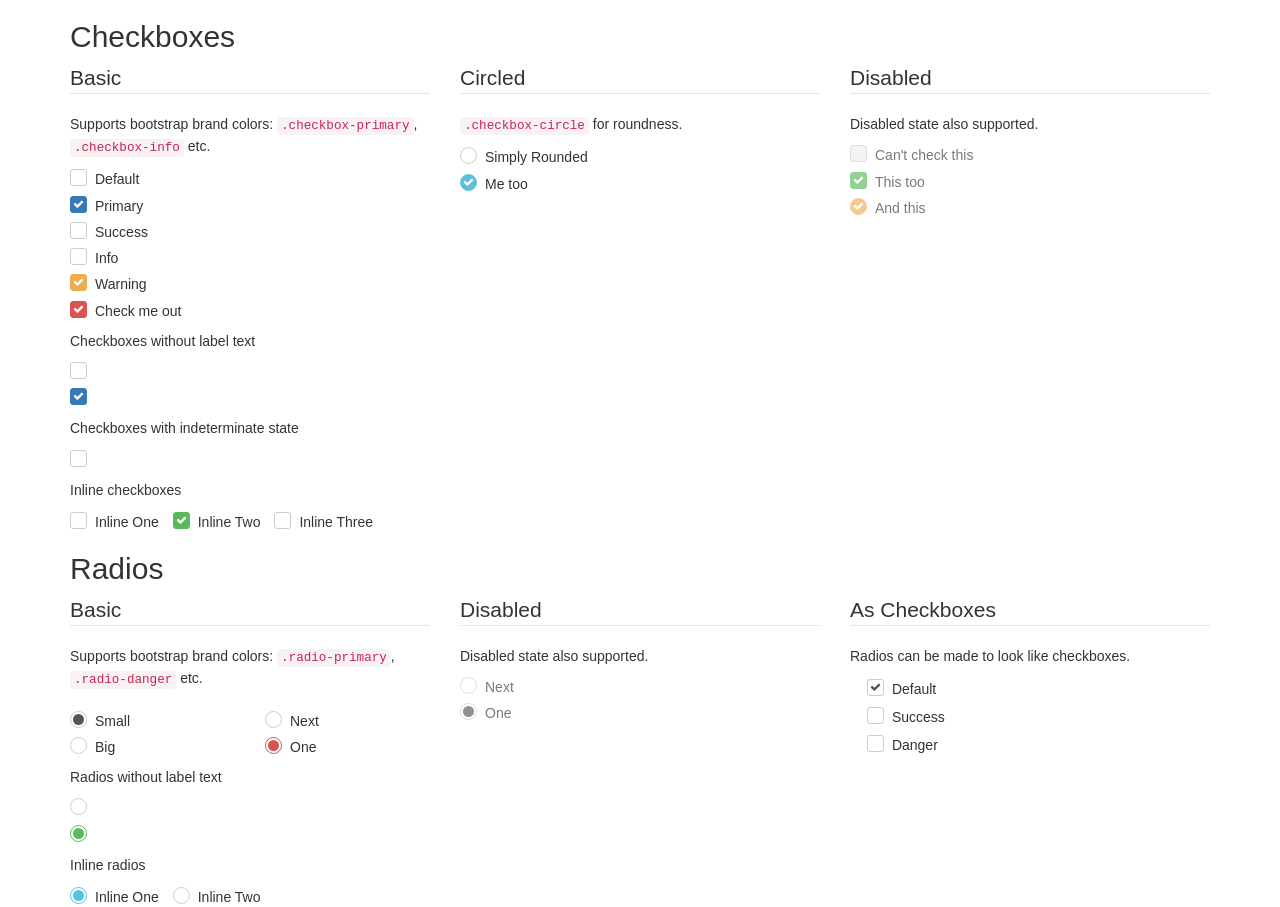
<file: plugins/awesome-bootstrap-checkbox/index.html>
<!DOCTYPE html>
<html>
<head lang="en">
    <meta charset="UTF-8">
    <title>awesome bootstrap checkbox demo</title>
    <link rel="stylesheet" href="../bootstrap-3.3.0/css/bootstrap.css"/>
    <link rel="stylesheet" href="../font-awesome-4.7.0/css/font-awesome.css"/>
    <link rel="stylesheet" href="awesome-bootstrap-checkbox.css"/>
</head>
<body>
<div class="container">
    <h2>Checkboxes</h2>
    <form role="form">
        <div class="row">
            <div class="col-md-4">
                <fieldset>
                    <legend>
                        Basic
                    </legend>
                    <p>
                        Supports bootstrap brand colors: <code>.checkbox-primary</code>, <code>.checkbox-info</code> etc.
                    </p>
                    <div class="checkbox">
                        <input id="checkbox1" class="styled" type="checkbox">
                        <label for="checkbox1">
                            Default
                        </label>
                    </div>
                    <div class="checkbox checkbox-primary">
                        <input id="checkbox2" class="styled" type="checkbox" checked>
                        <label for="checkbox2">
                            Primary
                        </label>
                    </div>
                    <div class="checkbox checkbox-success">
                        <input id="checkbox3" class="styled" type="checkbox">
                        <label for="checkbox3">
                            Success
                        </label>
                    </div>
                    <div class="checkbox checkbox-info">
                        <input id="checkbox4" class="styled" type="checkbox">
                        <label for="checkbox4">
                            Info
                        </label>
                    </div>
                    <div class="checkbox checkbox-warning">
                        <input id="checkbox5" type="checkbox" class="styled" checked>
                        <label for="checkbox5">
                            Warning
                        </label>
                    </div>
                    <div class="checkbox checkbox-danger">
                        <input id="checkbox6" type="checkbox" class="styled" checked>
                        <label for="checkbox6">
                            Check me out
                        </label>
                    </div>
                    <p>Checkboxes without label text</p>
                    <div class="checkbox">
                        <input type="checkbox" class="styled" id="singleCheckbox1" value="option1" aria-label="Single checkbox One">
                        <label></label>
                    </div>
                    <div class="checkbox checkbox-primary">
                        <input type="checkbox" class="styled styled-primary" id="singleCheckbox2" value="option2" checked aria-label="Single checkbox Two">
                        <label></label>
                    </div>
                    <p>Checkboxes with indeterminate state</p>
                    <div class="checkbox checkbox-primary">
                        <input id="indeterminateCheckbox" class="styled" type="checkbox" onclick="changeState(this)">
                        <label></label>
                    </div>
                    <p>Inline checkboxes</p>
                    <div class="checkbox checkbox-inline">
                        <input type="checkbox" class="styled" id="inlineCheckbox1" value="option1">
                        <label for="inlineCheckbox1"> Inline One </label>
                    </div>
                    <div class="checkbox checkbox-success checkbox-inline">
                        <input type="checkbox" class="styled" id="inlineCheckbox2" value="option1" checked>
                        <label for="inlineCheckbox2"> Inline Two </label>
                    </div>
                    <div class="checkbox checkbox-inline">
                        <input type="checkbox" class="styled" id="inlineCheckbox3" value="option1">
                        <label for="inlineCheckbox3"> Inline Three </label>
                    </div>
                </fieldset>
            </div>
            <div class="col-md-4">
                <fieldset>
                    <legend>
                        Circled
                    </legend>
                    <p>
                        <code>.checkbox-circle</code> for roundness.
                    </p>
                    <div class="checkbox checkbox-circle">
                        <input id="checkbox7" class="styled" type="checkbox">
                        <label for="checkbox7">
                            Simply Rounded
                        </label>
                    </div>
                    <div class="checkbox checkbox-info checkbox-circle">
                        <input id="checkbox8" class="styled" type="checkbox" checked>
                        <label for="checkbox8">
                            Me too
                        </label>
                    </div>
                </fieldset>
            </div>
            <div class="col-md-4">
                <fieldset>
                    <legend>
                        Disabled
                    </legend>
                    <p>
                        Disabled state also supported.
                    </p>
                    <div class="checkbox">
                        <input class="styled" id="checkbox9" type="checkbox" disabled>
                        <label for="checkbox9">
                            Can't check this
                        </label>
                    </div>
                    <div class="checkbox checkbox-success">
                        <input class="styled styled" id="checkbox10" type="checkbox" disabled checked>
                        <label for="checkbox10">
                            This too
                        </label>
                    </div>
                    <div class="checkbox checkbox-warning checkbox-circle">
                        <input class="styled" id="checkbox11" type="checkbox" disabled checked>
                        <label for="checkbox11">
                            And this
                        </label>
                    </div>
                </fieldset>
            </div>
        </div>
    </form>
    <h2>Radios</h2>
    <form role="form">
        <div class="row">
            <div class="col-md-4">
                <fieldset>
                    <legend>
                        Basic
                    </legend>
                    <p>
                        Supports bootstrap brand colors: <code>.radio-primary</code>, <code>.radio-danger</code> etc.
                    </p>
                    <div class="row">
                        <div class="col-sm-6">
                            <div class="radio">
                                <input type="radio" name="radio1" id="radio1" value="option1" checked>
                                <label for="radio1">
                                    Small
                                </label>
                            </div>
                            <div class="radio">
                                <input type="radio" name="radio1" id="radio2" value="option2">
                                <label for="radio2">
                                    Big
                                </label>
                            </div>
                        </div>
                        <div class="col-sm-6">
                            <div class="radio radio-danger">
                                <input type="radio" name="radio2" id="radio3" value="option1">
                                <label for="radio3">
                                    Next
                                </label>
                            </div>
                            <div class="radio radio-danger">
                                <input type="radio" name="radio2" id="radio4" value="option2" checked>
                                <label for="radio4">
                                    One
                                </label>
                            </div>
                        </div>
                    </div>
                    <p>Radios without label text</p>
                    <div class="radio">
                        <input type="radio" id="singleRadio1" value="option1" name="radioSingle1" aria-label="Single radio One">
                        <label></label>
                    </div>
                    <div class="radio radio-success">
                        <input type="radio" id="singleRadio2" value="option2" name="radioSingle1" checked aria-label="Single radio Two">
                        <label></label>
                    </div>
                    <p>Inline radios</p>
                    <div class="radio radio-info radio-inline">
                        <input type="radio" id="inlineRadio1" value="option1" name="radioInline" checked>
                        <label for="inlineRadio1"> Inline One </label>
                    </div>
                    <div class="radio radio-inline">
                        <input type="radio" id="inlineRadio2" value="option2" name="radioInline">
                        <label for="inlineRadio2"> Inline Two </label>
                    </div>
                </fieldset>
            </div>
            <div class="col-md-4">
                <fieldset>
                    <legend>
                        Disabled
                    </legend>
                    <p>
                        Disabled state also supported.
                    </p>
                    <div class="radio radio-danger">
                        <input type="radio" name="radio3" id="radio5" value="option1" disabled>
                        <label for="radio5">
                            Next
                        </label>
                    </div>
                    <div class="radio">
                        <input type="radio" name="radio3" id="radio6" value="option2" checked disabled>
                        <label for="radio6">
                            One
                        </label>
                    </div>
                </fieldset>
            </div>
            <div class="col-md-4">
                <fieldset>
                    <legend>
                        As Checkboxes
                    </legend>
                    <p>
                        Radios can be made to look like checkboxes.
                    </p>
                    <div class="checkbox checkbox">
                        <input type="radio" name="radio4" id="radio7" value="option1" checked>
                        <label for="radio7">
                            Default
                        </label>
                    </div>
                    <div class="checkbox checkbox-success">
                        <input type="radio" name="radio4" id="radio8" value="option2">
                        <label for="radio8">
                            Success
                        </label>
                    </div>
                    <div class="checkbox checkbox-danger">
                        <input type="radio" name="radio4" id="radio9" value="option3">
                        <label for="radio9">
                            Danger
                        </label>
                    </div>
                </fieldset>
            </div>
        </div>
    </form>
</div>
<script type="text/javascript">
    function changeState(el) {
        if (el.readOnly) el.checked=el.readOnly=false;
        else if (!el.checked) el.readOnly=el.indeterminate=true;
    }
</script>
</body>
</html>
</file>
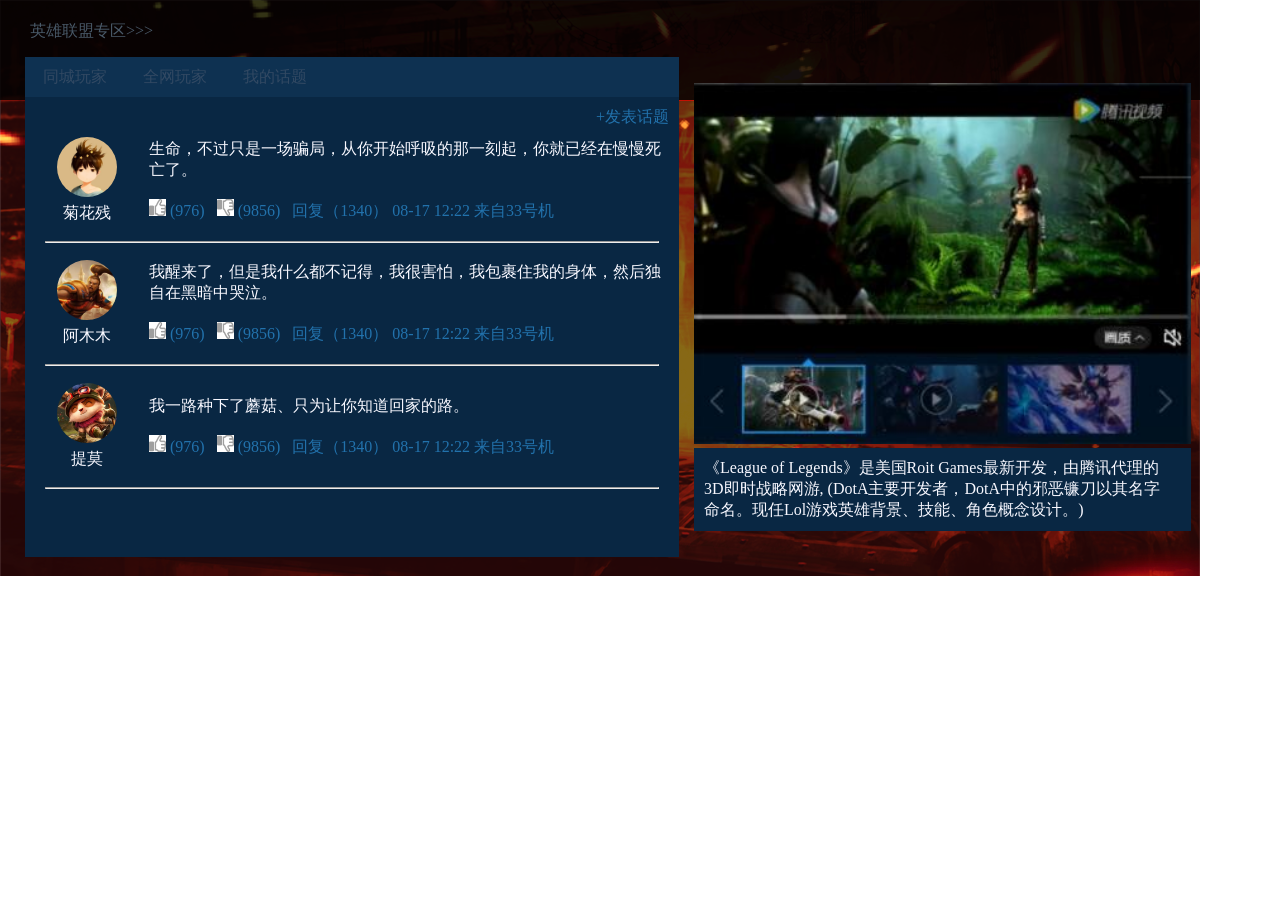
<file: page/game.html>
<!DOCTYPE html>
<html>

	<head>
		<meta charset="UTF-8">
		<title>游戏详情页</title>

		<style type="text/css">
			body{
				overflow-x: hidden; overflow-y: hidden

			}
			#id1 {
				width: 1200px;
				height: 540px;
				/*opacity: 0.9;*/
				background-color: #2b3942;
				padding-bottom: 35px;
				padding-top: 1px;
				background-image: url(img/背景.png);
			}
			
			#id2 {
				margin: 10px;
				height: 500px;
			}
			
			#movie1 {
				margin-right: 10px;
			}
			
			#text1 {
				width: 900px;
				background-color: dimgrey;
			}
			
			li {
				list-style: none;
			}
			
			* {
				padding: 0;
				margin: 0;
			}
			
			.tab-list {
				text-align: center;
				line-height: 40px;
				height: 40px;
				border-bottom: none;
				background-color: #0e3151;
			}
			
			.tab-list li {
				float: left;
				width: 100px;
				cursor: pointer;
				color: #324963;
			}
			
			.tab-content li {
				width: 654px;
				height: 460px;
				margin: 0px;
				background-color: #092743;
			}
			
			#publish {
				float: right;
			}
			
			img.head-jpg {
				width: 60px;
				height: 60px;
				border-radius: 50%;
				overflow: hidden;
				margin: 30px;
				margin-top: 0px;
			}
			
			img.icon {
				width: 17px;
				height: 17px;
				border: 0 black;
				color: #1A364E;
			}
			
			p {
				/*text-indent: 2em;*/
				color: ghostwhite;
				margin-right: 10px;
			}
			
			#name1 {
				text-align: center;
				margin-left: 9px;
				margin-top: -28px;
			}
			
			hr {
				margin: 15px 20px;
				color: #112f4b;
			}
			
			a.remark_publish {
				    text-decoration: none;
				    margin: 10px 10px 0px;
				    float: right;
				    color: #2272ac;
			}
			
			span {
				color: #2272ac;
			}
			
			#movie1 {
				margin-top: 100px;
			}
			
			#nav {
				width: 590px;
				height: 300px;
				border: 1px solid #1a1f2d;
				position: fixed;
				left: 20%;
				top: 20%;
				z-index: 999;
				background-color: #1A1F2D;
				padding-top: 3px;
				display: none;
			}
			
			#remark {
				background-color: #1A1F2D;
				width: 550px;
				height: 150px;
				margin: 40px 20px;
				color: white;
				background-color: black;
			}
			
			button {
				width: 60px;
				height: 30px;
				background-color: #1A1F2D;
				color: white;
			}
			#lol{
				width: 497px;
			}
		</style>

	</head>

	<body>
		<div id="id1">
			<div id="id2">
				<p id="gameid" style="margin: 20px 20px 0px;color: #495968;">英雄联盟专区>>></p>
				<div id="id3">
					<table cellspacing="15">
						<tr>
							<td id="text1">
								<div class="tab">
									<ul class="tab-list">
										<li>同城玩家</li>
										<li>全网玩家</li>
										<li>我的话题</li>
									</ul>

									<ul class="tab-content">

										<li>

											<table>
												<tr>
													<a class="remark_publish" href="##">+发表话题</a><br />
												</tr>
												<tr>

													<td>
														<img class="head-jpg" src="img/t1.jpg" /><br />
														<p id="name1">菊花残</p>
													</td><br />
													<td>
														<p>生命，不过只是一场骗局，从你开始呼吸的那一刻起，你就已经在慢慢死亡了。</p><br />
														<img class="icon" src="img/zan.jpg" />
														<span>(976)</span>&nbsp;&nbsp;

														<img class="icon" src="img/cai.jpg" />
														<span>(9856)</span>&nbsp;&nbsp;
														<span>回复（1340）</span>
														<span>08-17 12:22 来自33号机</span>
													</td>
												</tr>

											</table>
											<hr />
											<table>
												<tr>
													<td>
														<img class="head-jpg" src="img/t9.jpg" /><br />
														<p id="name1">阿木木</p>
													</td>
													<td>
														<p>我醒来了，但是我什么都不记得，我很害怕，我包裹住我的身体，然后独自在黑暗中哭泣。</p><br />
														<img class="icon" src="img/zan.jpg" />
														<span>(976)</span>&nbsp;&nbsp;

														<img class="icon" src="img/cai.jpg" />
														<span>(9856)</span>&nbsp;&nbsp;
														<span>回复（1340）</span>
														<span>08-17 12:22 来自33号机</span>
													</td>
												</tr>

											</table>
											<hr />
											<table>
												<tr>
													<td>
														<img class="head-jpg" src="img/t8.jpg" /><br />
														<p id="name1">提莫</p>
													</td>
													<td>
														<p>我一路种下了蘑菇、只为让你知道回家的路。</p><br />
														<img class="icon" src="img/zan.jpg" />
														<span>(976)</span>&nbsp;&nbsp;

														<img class="icon" src="img/cai.jpg" />
														<span>(9856)</span>&nbsp;&nbsp;
														<span>回复（1340）</span>
														<span>08-17 12:22 来自33号机</span>
													</td>
												</tr>
											</table>
											<hr />
										</li>
										<li style="display: none;">

											<table>
												<tr>
													<a class="remark_publish" href="##">+发表话题</a><br />
												</tr>
												<tr>

													<td>
														<img class="head-jpg" src="img/t11.jpg" /><br />
														<p id="name1">剑圣</p>
													</td><br />
													<td>
														<p>我一直急速前行 穿梭于人人之间 试图叫应接不暇的风景让我褪去对你的思念。</p><br />
														<img class="icon" src="img/zan.jpg" />
														<span>(976)</span>&nbsp;&nbsp;

														<img class="icon" src="img/cai.jpg" />
														<span>(9856)</span>&nbsp;&nbsp;
														<span>回复（1340）</span>
														<span>08-17 12:22 来自33号机</span>
													</td>
												</tr>

											</table>
											<hr />
											<table>
												<tr>
													<td>
														<img class="head-jpg" src="img/t5.jpg" /><br />
														<p id="name1">瞎子</p>
													</td>
													<td>
														<p>我蒙上自己的双眼，只想记住最后看你的那一眼。 我刺瞎自己的双眼 只为记住那逝去的红颜。。</p><br />
														<img class="icon" src="img/zan.jpg" />
														<span>(976)</span>&nbsp;&nbsp;

														<img class="icon" src="img/cai.jpg" />
														<span>(9856)</span>&nbsp;&nbsp;
														<span>回复（1340）</span>
														<span>08-17 12:22 来自33号机</span>
													</td>
												</tr>

											</table>
											<hr />
											<table>
												<tr>
													<td>
														<img class="head-jpg" src="img/t4.jpg" /><br />
														<p id="name1">猴子</p>
													</td>
													<td>
														<p>我愚蠢的以为，头上的金箍圈可以圈住你所有的爱，可惜我手中的金箍棒改变不了那个开始，也决定不了这个结局，根本没有齐天大圣，我只是一只猴子</p><br />
														<img class="icon" src="img/zan.jpg" />
														<span>(976)</span>&nbsp;&nbsp;

														<img class="icon" src="img/cai.jpg" />
														<span>(9856)</span>&nbsp;&nbsp;
														<span>回复（1340）</span>
														<span>08-17 12:22 来自33号机</span>
													</td>
												</tr>
											</table>
											<hr />
										</li>
										<li style="display: none;">

											<table>
												<tr>
													<a class="remark_publish" href="##">+发表话题</a><br />
												</tr>
												<tr>

													<td>
														<img class="head-jpg" src="img/t4.jpg" /><br />
														<p id="name1">寡妇</p>
													</td><br />
													<td>
														<p>物是人非，可我依旧穿着嫁衣，在黑夜中寻找你的身影</p><br />
														<img class="icon" src="img/zan.jpg" />
														<span>(976)</span>&nbsp;&nbsp;

														<img class="icon" src="img/cai.jpg" />
														<span>(9856)</span>&nbsp;&nbsp;
														<span>回复（1340）</span>
														<span>08-17 12:22 来自33号机</span>
													</td>
												</tr>

											</table>
											<hr />
											<table>
												<tr>
													<td>
														<img class="head-jpg" src="img/t3.jpg" /><br />
														<p id="name1">大嘴</p>
													</td>
													<td>
														<p>我也希望变成蝴蝶的那一天,不再灰色，不再痛苦，不会再让我丑陋的外表吓到美丽的你。</p><br />
														<img class="icon" src="img/zan.jpg" />
														<span>(976)</span>&nbsp;&nbsp;

														<img class="icon" src="img/cai.jpg" />
														<span>(9856)</span>&nbsp;&nbsp;
														<span>回复（1340）</span>
														<span>08-17 12:22 来自33号机</span>
													</td>
												</tr>

											</table>
											<hr />
											<table>
												<tr>
													<td>
														<img class="head-jpg" src="img/t7.jpg" /><br />
														<p id="name1">刀妹</p>
													</td>
													<td>
														<p>从我手中脱离的刀刃一直在飞舞，我不断的变强，只是为了守护我们的家园，我等候你的归来</p><br />
														<img class="icon" src="img/zan.jpg" />
														<span>(976)</span>&nbsp;&nbsp;

														<img class="icon" src="img/cai.jpg" />
														<span>(9856)</span>&nbsp;&nbsp;
														<span>回复（1340）</span>
														<span>08-17 12:22 来自33号机</span>
													</td>
												</tr>
											</table>
											<hr />
										</li>
									</ul>
								</div>
							</td>
							<td id="movie1">
								<!--<iframe height=280 width=480 src='http://player.youku.com/embed/XMTcyMjc1MjEyOA==' frameborder=0 'allowfullscreen'></iframe>
								<iframe height=110 width=160 src='http://player.youku.com/embed/XNzM4NjM2NzU2' frameborder=0 'allowfullscreen'></iframe>
								<iframe height=110 width=160 src='http://player.youku.com/embed/XMTUwNTczNDczMg==' frameborder=0 'allowfullscreen'></iframe>
								<iframe height=110 width=140 src='http://player.youku.com/embed/XNTU2MTgxMjU2' frameborder=0 'allowfullscreen'></iframe>
								-->
								<img id="lol" src="img/lol.jpg" />
								<div style="background-color: #092743; padding: 10px;">
									<p class="gameScript">
										《League of Legends》是美国Roit Games最新开发，由腾讯代理的3D即时战略网游, (DotA主要开发者，DotA中的邪恶镰刀以其名字命名。现任Lol游戏英雄背景、技能、角色概念设计。)
									</p>
								</div>
							</td>
						</tr>
					</table>
				</div>

				<div id="nav">
					<p style="margin-left: 30px;margin-top: 10px;">发表话题</p>
					<img class="nav_back" src="img/x.jpg" style="width: 20px;height: 20px;border-radius: 50%;float: right;margin: -25px 10px;" />
					<textarea id="remark" name="">
				</textarea>
					<p style="margin-top: -40px;margin-left: 30px;font-size: smaller;">您的评价对游戏很重要，无意义的评论可能会被删除</p>
					<table>
						<tr>
							<td>
								<p style="color: red;font-size: 8px;margin-left: 30px;">请文明发言，轻者封号，重者后顾自负</p>
							</td>
							<td>
								<button style="margin-left: 150px;">确定</button>&nbsp;
								<button class="button_back">取消</button>
							</td>
						</tr>
					</table>

				</div>
			</div>
		</div>
	</body>
	<script type="text/javascript" src="js/jquery-3.2.1.min.js"></script>
	<script type="text/javascript">
		var eItemList = document.querySelectorAll(".tab-list li");
		var eContentList = document.querySelectorAll(".tab-content li");
		//给元素编号
		for(var i = 0; i < eItemList.length; i++) {
			eItemList[i].index = i; //index是自定义属性，用来保存编号                 
			eItemList[i].onmouseover = function() {
				for(var i = 0; i < eContentList.length; i++) {
					eContentList[i].style.display = "none"; //先将内容全部隐藏                  
				}
				eContentList[this.index].style.display = "block"; //当鼠标触发时再显示对应的内容    
				for(var i = 0; i < eItemList.length; i++) {
					eItemList[i].style.background = "none"; //将背景色设置为无                 
				}
				eItemList[this.index].style.background = "#092743";
			};
		}
		$(".button_back").click(function() {
			$("#nav").hide();
		});
		$(".nav_back").click(function() {
			$("#nav").hide();
		});
		$(".remark_publish").click(function() {
			$("#nav").show();
		});
	</script>

</html>
</file>
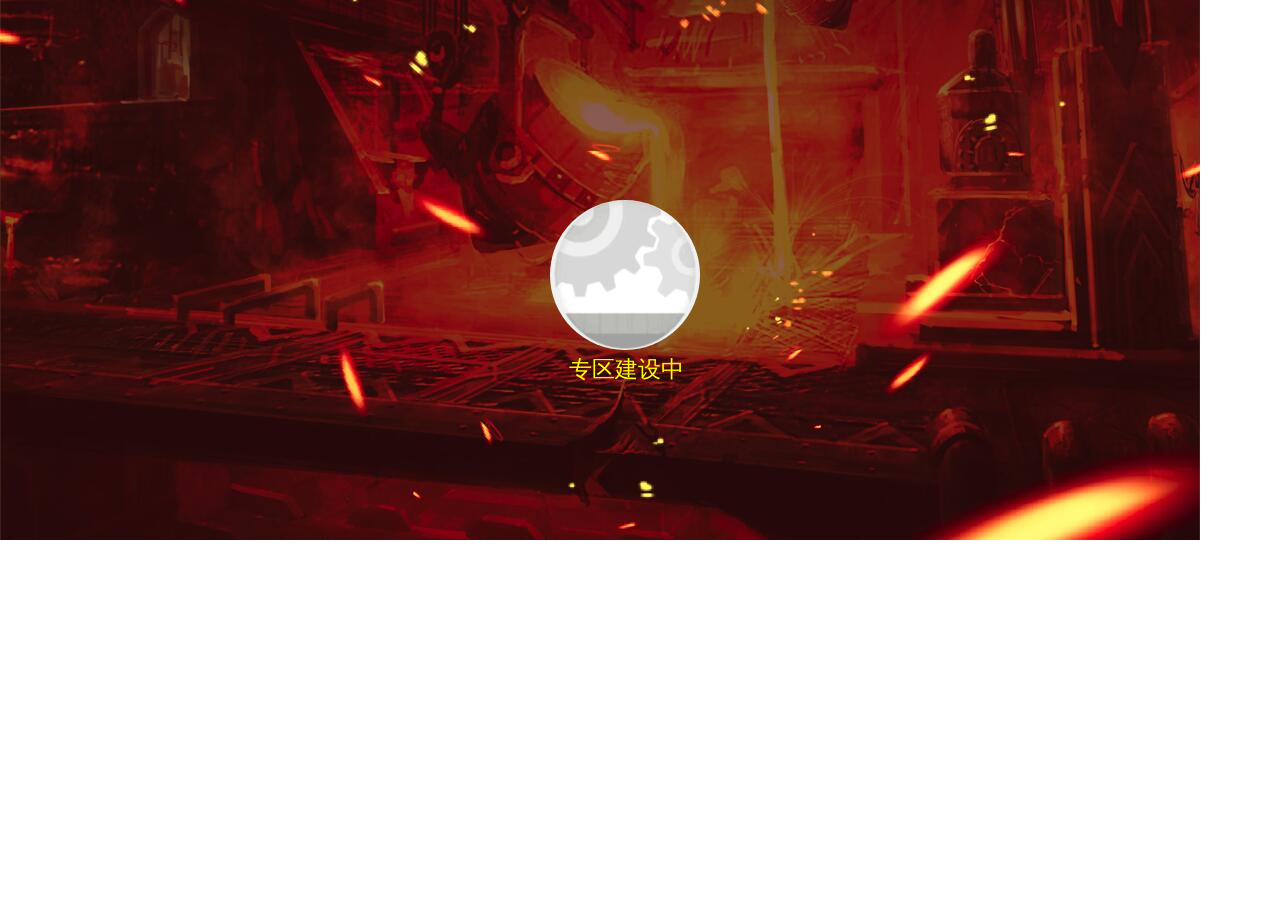
<file: page/wait.html>
<!DOCTYPE html>
<html>
	<head>
		<meta charset="UTF-8">
		<title>敬请期待</title>
		<style type="text/css">
			body{
				overflow-x: hidden; overflow-y: hidden

			}
			#id1{
			/*opacity: 0.5;*/
				width: 1200px;
				height: 540px;
				margin-left: -8px;
				margin-top: -8px;
				background-image: url(img/beijing1.jpg);
			}
		</style>
	</head>
	<body>
		<div id="id1" >
		<img src="img/wait1.png" style="width: 150px;height: 150px;border-radius: 50%;margin: 200px 550px;position: relative;"/>
		<p style="font-size: 23px;margin-top: -200px;margin-left: 569px;color: yellow;">专区建设中</p>
    
		</div>
	</body>
</html>
</file>
